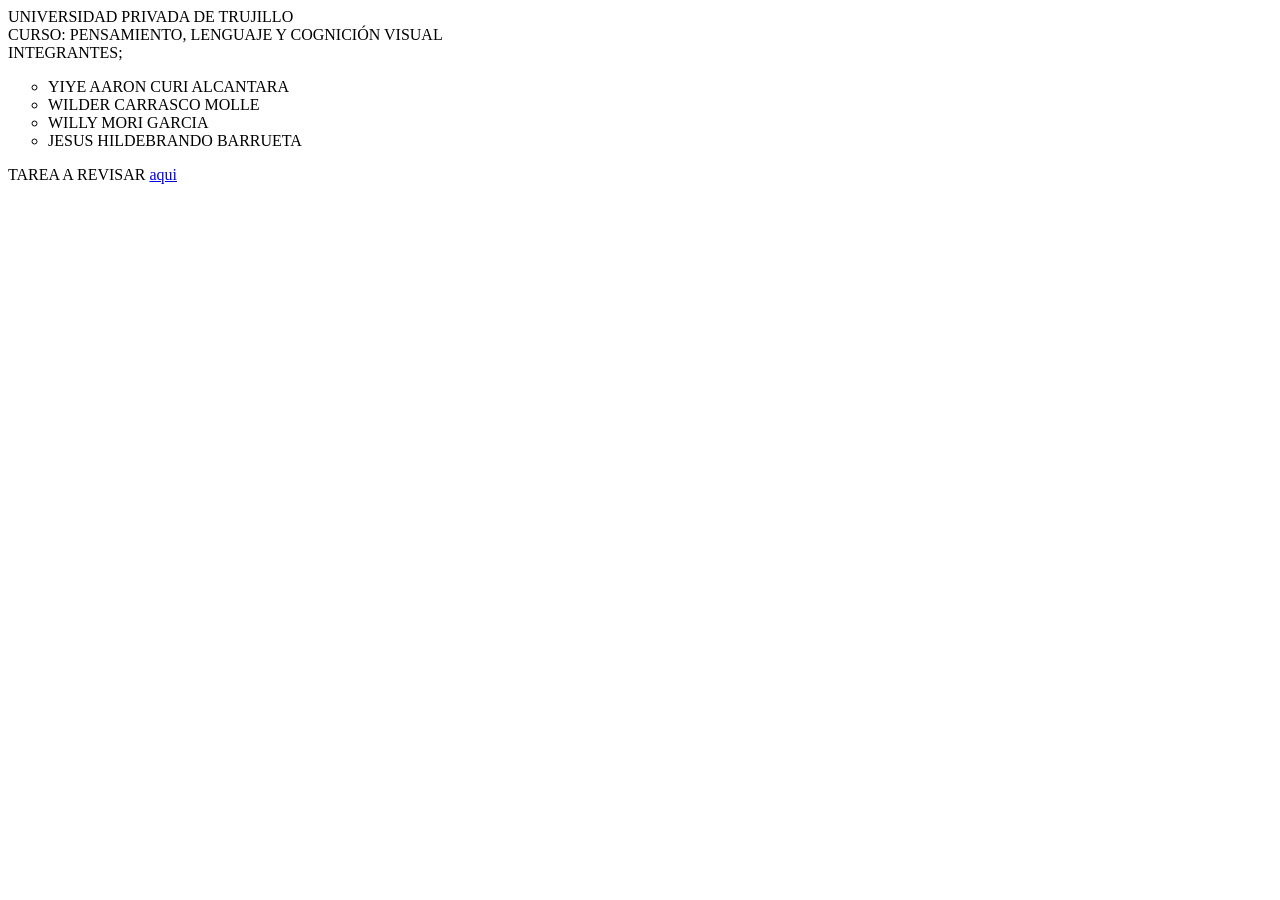
<file: index.htm>
<html>
  <head><title>MIS ARCHIVOS</title></head>
  <body>
    UNIVERSIDAD PRIVADA DE TRUJILLO<br>
    CURSO: PENSAMIENTO, LENGUAJE Y COGNICIÓN VISUAL<br>
    INTEGRANTES;<br>
    <ul type='circle'>
      <li>YIYE AARON CURI ALCANTARA</li>
      <li>WILDER CARRASCO MOLLE</li>
      <li>WILLY MORI GARCIA</li>
      <li>JESUS HILDEBRANDO BARRUETA</li>
    </ul>
    TAREA A REVISAR <a href="caso2_tabla_formulario_GRUPAL.htm">aqui</a>
  </body>
</html>
</file>
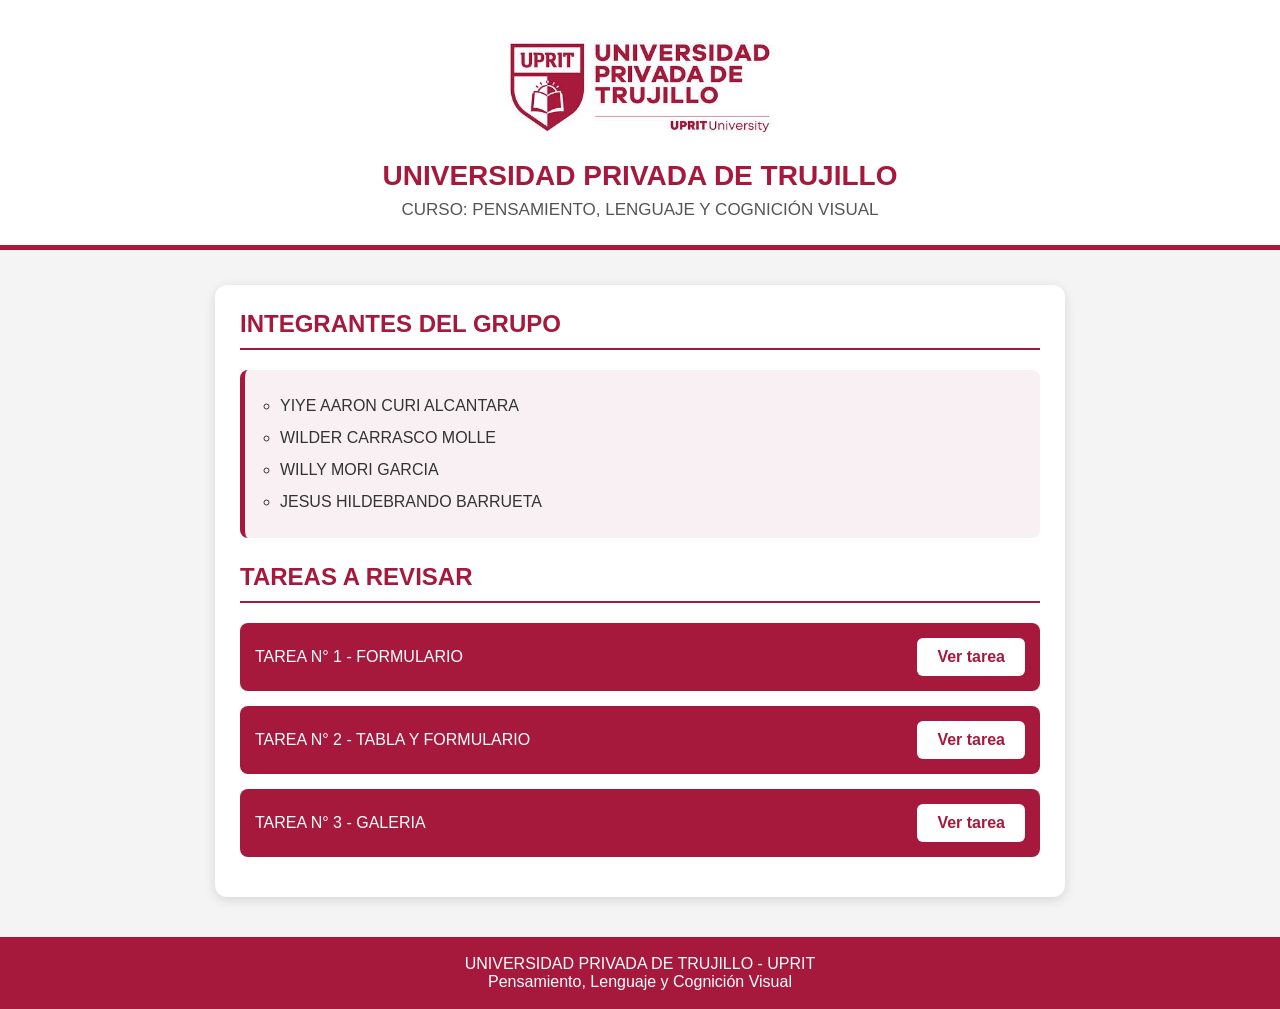
<file: index.html>
<!DOCTYPE html>
<html lang="es">
<head>
    <meta charset="UTF-8">
    <meta name="viewport" content="width=device-width, initial-scale=1.0">
    <title>Universidad Privada de Trujillo</title>

    <style>
        * {
            margin: 0;
            padding: 0;
            box-sizing: border-box;
        }

        body {
            font-family: Arial, sans-serif;
            background-color: #f4f4f4;
            color: #333;
        }

        header {
            background-color: white;
            text-align: center;
            padding: 25px;
            border-bottom: 5px solid #a6193c;
        }

        .logo {
            width: 350px;
            max-width: 90%;
            height: auto;
            margin-bottom: 15px;
        }

        header h1 {
            color: #a6193c;
            font-size: 28px;
            margin-bottom: 8px;
        }

        header p {
            color: #555;
            font-size: 17px;
        }

        .contenedor {
            max-width: 850px;
            margin: 35px auto;
            padding: 25px;
            background-color: white;
            border-radius: 12px;
            box-shadow: 0 3px 12px rgba(0,0,0,0.12);
        }

        h2 {
            color: #a6193c;
            border-bottom: 2px solid #a6193c;
            padding-bottom: 10px;
            margin-bottom: 20px;
        }

        .integrantes {
            background-color: #f9f0f3;
            padding: 20px 35px;
            border-left: 5px solid #a6193c;
            border-radius: 8px;
            margin-bottom: 25px;
        }

        .integrantes ul {
            line-height: 2;
        }

        .tareas {
            margin-top: 20px;
        }

        .tarea {
            background-color: #a6193c;
            color: white;
            padding: 15px;
            margin-bottom: 15px;
            border-radius: 8px;
            display: flex;
            justify-content: space-between;
            align-items: center;
            gap: 10px;
        }

        .tarea a {
            background-color: white;
            color: #a6193c;
            text-decoration: none;
            padding: 10px 20px;
            border-radius: 6px;
            font-weight: bold;
        }

        .tarea a:hover {
            background-color: #eeeeee;
        }

        footer {
            background-color: #a6193c;
            color: white;
            text-align: center;
            padding: 18px;
            margin-top: 40px;
        }

        @media (max-width: 600px) {
            .tarea {
                flex-direction: column;
                text-align: center;
            }

            header h1 {
                font-size: 22px;
            }
        }
    </style>
</head>
<body>
    <header>
        <img src="logo-uprit.png" alt="Logo Universidad Privada de Trujillo" class="logo">
        <h1>UNIVERSIDAD PRIVADA DE TRUJILLO</h1>
        <p>CURSO: PENSAMIENTO, LENGUAJE Y COGNICIÓN VISUAL</p>
    </header>

    <div class="contenedor">

        <h2>INTEGRANTES DEL GRUPO</h2>

        <div class="integrantes">
            <ul type="circle">
                <li>YIYE AARON CURI ALCANTARA</li>
                <li>WILDER CARRASCO MOLLE</li>
                <li>WILLY MORI GARCIA</li>
                <li>JESUS HILDEBRANDO BARRUETA</li>
            </ul>
        </div>

        <h2>TAREAS A REVISAR</h2>

        <div class="tareas">

            <div class="tarea">
                <span>TAREA N° 1 - FORMULARIO</span>
                <a href="caso1_formularioGRUPAL.html">Ver tarea</a>
            </div>

            <div class="tarea">
                <span>TAREA N° 2 - TABLA Y FORMULARIO</span>
                <a href="caso2_tabla_formulario_GRUPAL.html">Ver tarea</a>
            </div>
            <div class="tarea">
                <span>TAREA N° 3 - GALERIA</span>
                <a href="galeria.html">Ver tarea</a>
            </div>
        </div>

    </div>

    <footer>
        UNIVERSIDAD PRIVADA DE TRUJILLO - UPRIT
        <br>
        Pensamiento, Lenguaje y Cognición Visual
    </footer>

</body>
</html>
</file>
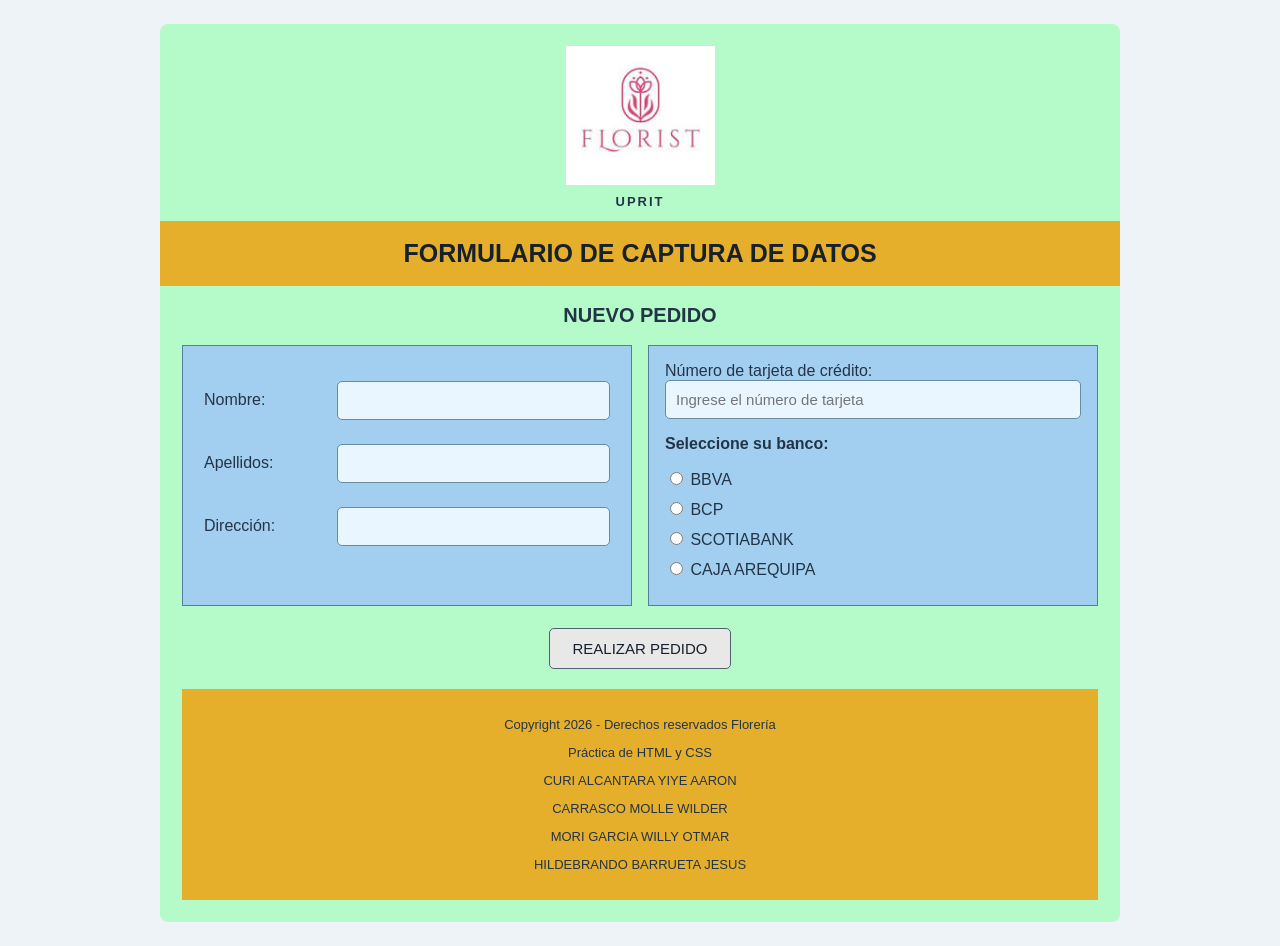
<file: caso1_formularioGRUPAL.html>
<!DOCTYPE html>
<html lang="es">
<head>
<meta charset="UTF-8">
<meta name="viewport" content="width=device-width, initial-scale=1.0">
<title>Formulario de pedido - Florería</title>
<link rel="stylesheet" href="estilos.css">
</head>
<body>
<main class="contenedor">
  <div class="contenedor-logo">
  	<img src="logo.png" width="149" height"200">
    <div class="nombre-marca">UPRIT</div>
  </div>

  <h1>FORMULARIO DE CAPTURA DE DATOS</h1>
  <h2>NUEVO PEDIDO</h2>

  <form id="formPedido">
    <div class="formulario-columnas">
      <section class="cuadro-azul">
        <table>
          <tr>
            <td><label for="txtnombre">Nombre:</label></td>
            <td><input class="dato" type="text" id="txtnombre" name="nombre" required></td>
          </tr>
          <tr>
            <td><label for="apellidos">Apellidos:</label></td>
            <td><input class="dato" type="text" id="apellidos" name="apellidos" required></td>
          </tr>
          <tr>
            <td><label for="direccion">Dirección:</label></td>
            <td><input class="dato" type="text" id="direccion" name="direccion" required></td>
          </tr>
        </table>
      </section>

      <section class="cuadro-azul">
        <label for="tarjeta">Número de tarjeta de crédito:</label>
        <input class="dato" type="text" id="tarjeta" name="tarjeta"
               inputmode="numeric" maxlength="19" placeholder="Ingrese el número de tarjeta" required>
        <p><strong>Seleccione su banco:</strong></p>
        <div class="opciones-banco">
          <label><input type="radio" name="banco" value="BBVA" required> BBVA</label>
          <label><input type="radio" name="banco" value="BCP"> BCP</label>
          <label><input type="radio" name="banco" value="SCOTIABANK"> SCOTIABANK</label>
          <label><input type="radio" name="banco" value="Caja Arequqipa"> CAJA AREQUIPA</label>
        </div>
      </section>
    </div>
    <div class="contenedor-enviar">
      <input type="submit" value="REALIZAR PEDIDO">
    </div>
  </form>

  <footer class="pie">
    <p>Copyright 2026 - Derechos reservados Florería</p>
    <p>Práctica de HTML y CSS</p>
    <p>CURI ALCANTARA YIYE AARON</p>
    <p>CARRASCO MOLLE WILDER</p>
    <p>MORI GARCIA WILLY OTMAR</p>
    <p>HILDEBRANDO BARRUETA JESUS</p>
  </footer>
</main>
<script>
document.getElementById("formPedido").addEventListener("submit", function(event) {
  event.preventDefault();
  alert("Formulario validado. Este ejemplo es demostrativo: no procesa pagos reales.");
});
</script>
</body>
</html>
</file>
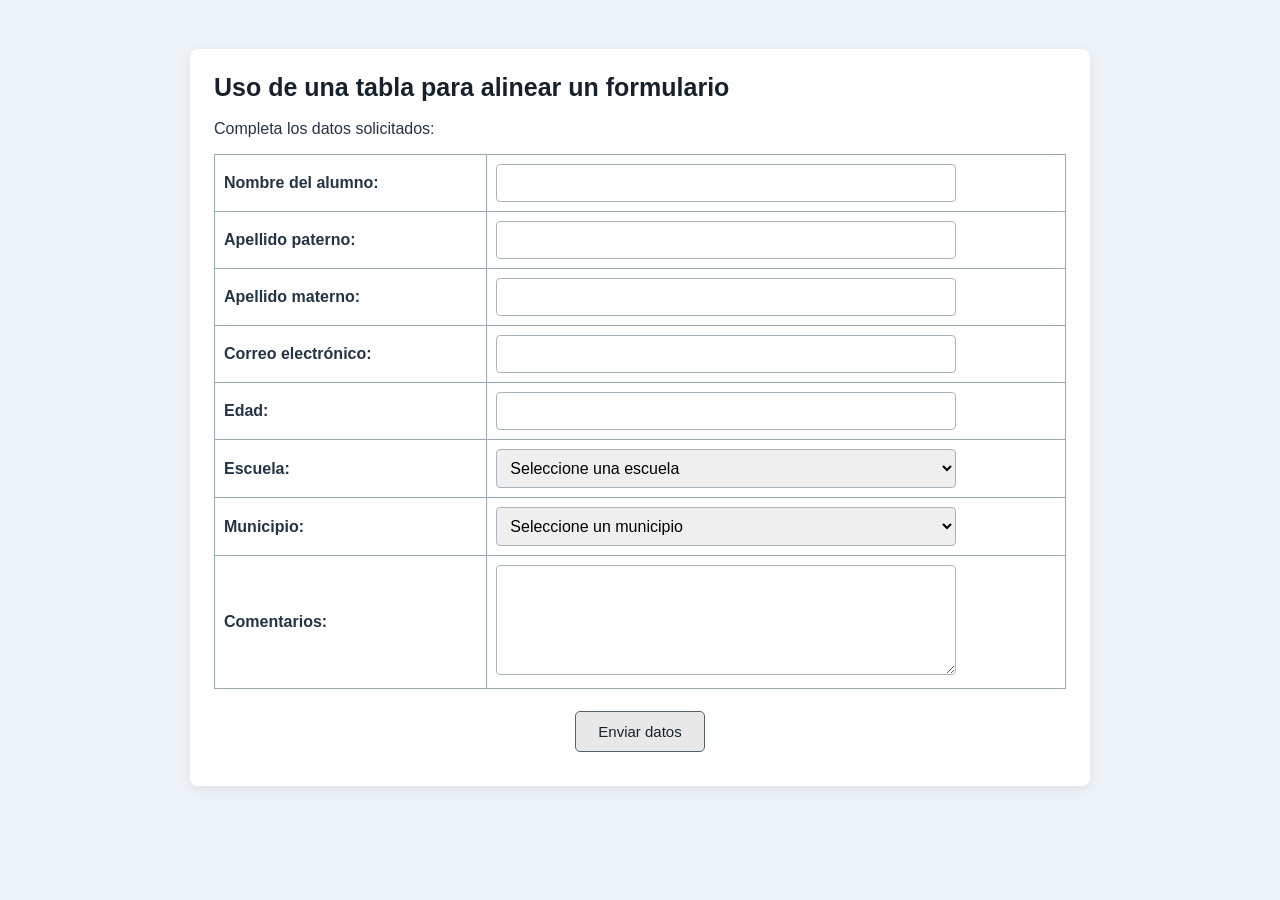
<file: caso2_tabla_formulario_GRUPAL.html>
<!DOCTYPE html>
<html lang="es">
<head>
<meta charset="UTF-8">
<meta name="viewport" content="width=device-width, initial-scale=1.0">
<title>Formulario combinado con tabla HTML</title>
<link rel="stylesheet" href="estilos.css">
</head>
<body>
<main class="panel">
  <h1>Uso de una tabla para alinear un formulario</h1>
  <p>Completa los datos solicitados:</p>
  <form id="formAlumno">
    <table class="tabla-formulario">
      <tr>
        <td><label for="nombreAlumno">Nombre del alumno:</label></td>
        <td><input type="text" id="nombreAlumno" name="nombre" required></td>
      </tr>
      <tr>
        <td><label for="paterno">Apellido paterno:</label></td>
        <td><input type="text" id="paterno" name="apellido_paterno" required></td>
      </tr>
      <tr>
        <td><label for="materno">Apellido materno:</label></td>
        <td><input type="text" id="materno" name="apellido_materno"></td>
      </tr>
      <tr>
        <td><label for="correo">Correo electrónico:</label></td>
        <td><input type="email" id="correo" name="correo" required></td>
      </tr>
      <tr>
        <td><label for="edad">Edad:</label></td>
        <td><input type="number" id="edad" name="edad" min="1" max="120" required></td>
      </tr>
      <tr>
        <td><label for="escuela">Escuela:</label></td>
        <td>
          <select id="escuela" name="escuela" required>
            <option value="">Seleccione una escuela</option>
            <option value="1562">N° 1562</option>
            <option value="MR">Monte Rico</option>
            <option value="GP">Gonzales Prada</option>
          </select>
        </td>
      </tr>
      <tr>
        <td><label for="municipio">Municipio:</label></td>
        <td>
          <select id="municipio" name="municipio" required>
            <option value="">Seleccione un municipio</option>
            <option value="La Molina">La Molina</option>
            <option value="Lima">Lima</option>
            <option value="santa Anita">Santa Anita</option>
            <option value="Ate">Ate</option>
          </select>
        </td>
      </tr>
      <tr>
        <td><label for="comentarios">Comentarios:</label></td>
        <td><textarea id="comentarios" name="comentarios" rows="5"></textarea></td>
      </tr>
    </table>
    <div class="contenedor-enviar">
      <button type="submit">Enviar datos</button>
    </div>
  </form>
</main>
<script>
document.getElementById("formAlumno").addEventListener("submit", function(event) {
  event.preventDefault();
  alert("Los datos se validaron correctamente. Para almacenarlos se necesita conectar el formulario a un servidor.");
});
</script>
</body>
</html>
</file>
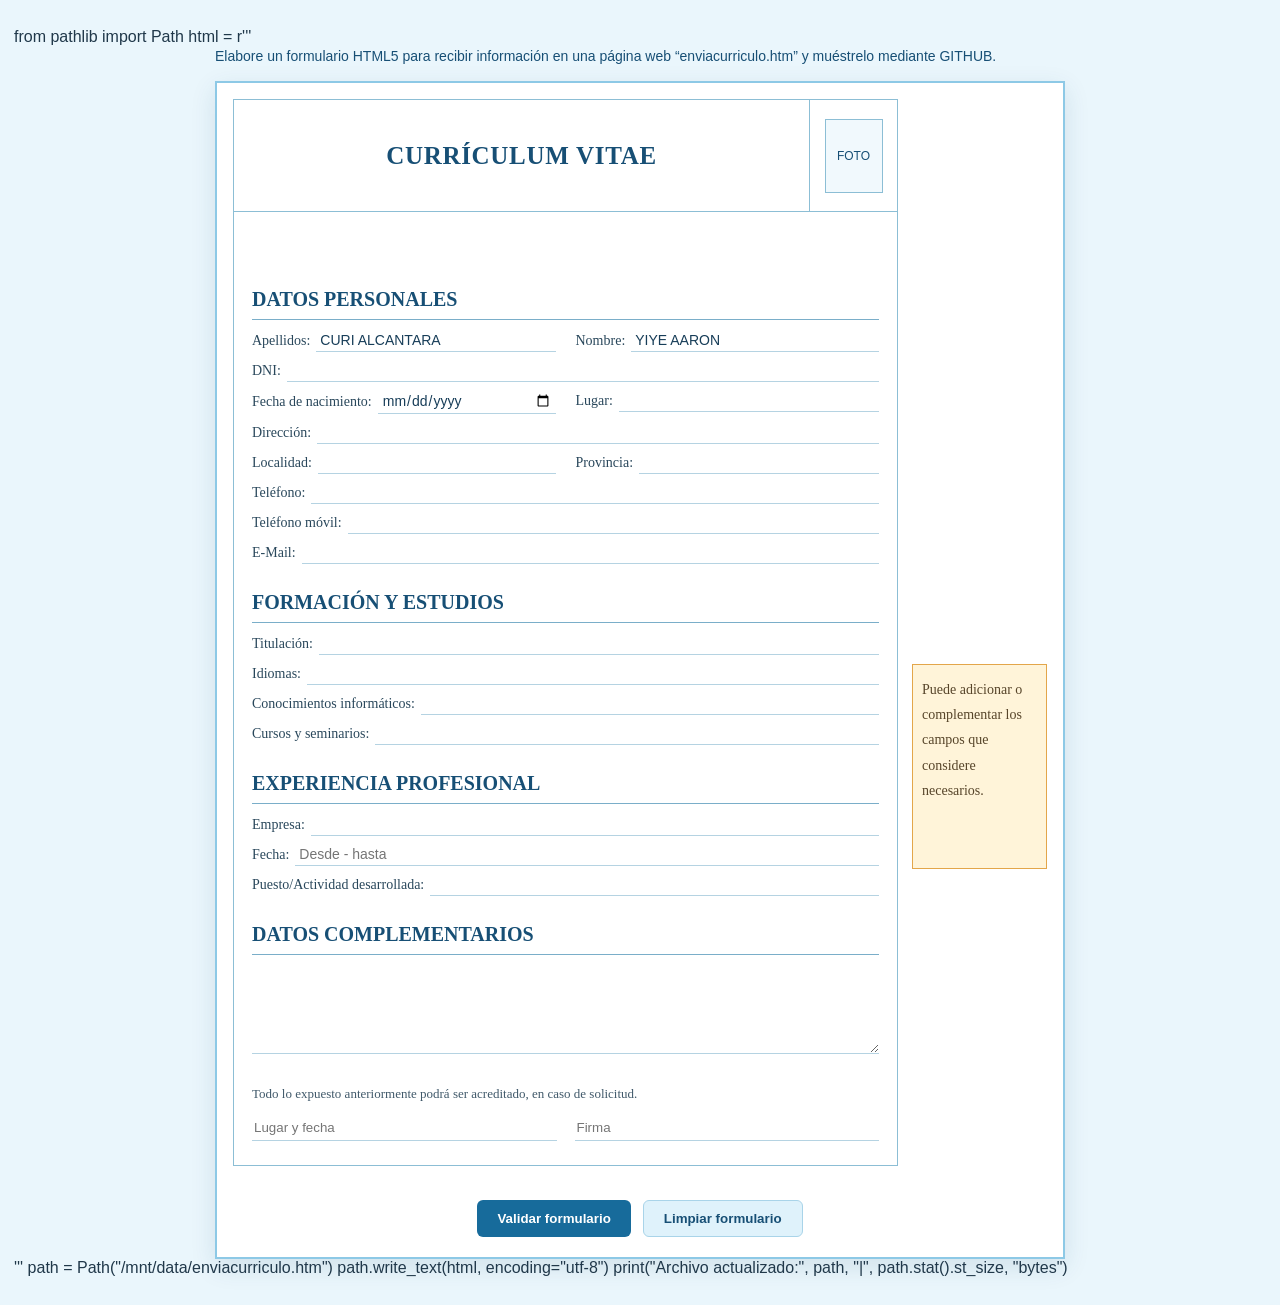
<file: curriculo.html>
from pathlib import Path

html = r'''<!DOCTYPE html>
<html lang="es">
<head>
<meta charset="UTF-8">
<meta name="viewport" content="width=device-width, initial-scale=1.0">
<title>Currículum Vitae - Yiye Aaron Curi Alcantara</title>
<style>
    * { box-sizing: border-box; }
    body {
        margin: 0;
        padding: 28px 14px;
        background: #eaf6fc;
        color: #20384a;
        font-family: Arial, Helvetica, sans-serif;
    }
    .pagina {
        width: 100%;
        max-width: 850px;
        margin: 0 auto;
        padding: 16px;
        background: #fff;
        border: 2px solid #8dc9e6;
        box-shadow: 0 8px 24px rgba(22, 73, 104, .12);
    }
    .titulo-pagina {
        margin: 0 auto 14px;
        max-width: 850px;
        color: #174f75;
        font-size: 14px;
        line-height: 1.5;
    }
    .distribucion {
        display: grid;
        grid-template-columns: minmax(0, 1fr) 135px;
        gap: 14px;
        align-items: start;
    }
    .formulario {
        border: 1px solid #8cbed5;
        min-width: 0;
        background: #fff;
    }
    .cabecera {
        min-height: 112px;
        display: grid;
        grid-template-columns: 1fr 88px;
        border-bottom: 1px solid #8cbed5;
    }
    .cabecera h1 {
        align-self: center;
        justify-self: center;
        margin: 0;
        color: #174f75;
        font-family: Georgia, "Times New Roman", serif;
        font-size: 25px;
        letter-spacing: .7px;
        text-align: center;
    }
    .foto {
        border-left: 1px solid #8cbed5;
        display: flex;
        justify-content: center;
        align-items: center;
        padding: 12px;
    }
    .foto label {
        width: 58px;
        height: 74px;
        border: 1px solid #8cbed5;
        background: #f1f9fd;
        display: flex;
        justify-content: center;
        align-items: center;
        text-align: center;
        color: #174f75;
        font-size: 12px;
        cursor: pointer;
        overflow: hidden;
    }
    .foto input { display: none; }
    .foto img {
        width: 100%;
        height: 100%;
        object-fit: cover;
    }
    .contenido { padding: 76px 18px 24px; }
    .seccion { margin-bottom: 27px; }
    .seccion h2 {
        margin: 0 0 9px;
        padding-bottom: 8px;
        border-bottom: 1px solid #7aaec9;
        color: #174f75;
        font-family: Georgia, "Times New Roman", serif;
        font-size: 20px;
        font-weight: 600;
    }
    .campos {
        display: grid;
        grid-template-columns: 1fr 1fr;
        column-gap: 20px;
        row-gap: 7px;
    }
    .campo {
        display: flex;
        align-items: baseline;
        gap: 6px;
        min-width: 0;
        min-height: 22px;
    }
    .campo label {
        flex: 0 0 auto;
        color: #29475b;
        font-family: Georgia, "Times New Roman", serif;
        font-size: 14px;
    }
    .campo input, .campo textarea {
        width: 100%;
        min-width: 0;
        padding: 3px 4px;
        border: 0;
        border-bottom: 1px solid #b5d3e2;
        border-radius: 0;
        outline: none;
        color: #173d58;
        background: transparent;
        font: 14px Arial, sans-serif;
    }
    .campo input:focus, .campo textarea:focus {
        border-bottom: 2px solid #36a6d8;
        background: #f4fbff;
    }
    .ancho { grid-column: 1 / -1; }
    .experiencia .campos { grid-template-columns: 1fr; }
    .complementarios textarea {
        width: 100%;
        min-height: 90px;
        padding: 7px;
        border: 0;
        border-bottom: 1px solid #b5d3e2;
        outline: none;
        resize: vertical;
        font: 14px Arial, sans-serif;
    }
    .declaracion {
        margin-top: 30px;
        color: #40596a;
        font-family: Georgia, "Times New Roman", serif;
        font-size: 13px;
        line-height: 1.6;
    }
    .firma {
        display: flex;
        gap: 18px;
        margin-top: 10px;
    }
    .firma input {
        width: 50%;
        border: 0;
        border-bottom: 1px solid #b5d3e2;
        padding: 5px 2px;
        outline: none;
    }
    .nota {
        margin-top: 565px;
        padding: 12px 9px;
        min-height: 205px;
        border: 1px solid #e3a64a;
        background: #fff4d9;
        color: #57452a;
        font-family: Georgia, "Times New Roman", serif;
        font-size: 14px;
        line-height: 1.8;
    }
    .botones {
        display: flex;
        justify-content: center;
        gap: 12px;
        margin: 18px auto 4px;
    }
    button {
        padding: 10px 20px;
        border: 0;
        border-radius: 6px;
        cursor: pointer;
        font-weight: bold;
    }
    .enviar { color: white; background: #176b9b; }
    .limpiar { color: #174f75; background: #dff2fb; border: 1px solid #a9d4e9; }
    .aviso {
        display: none;
        margin-top: 12px;
        padding: 10px;
        color: #174f75;
        background: #eaf7fd;
        border: 1px solid #9bcde4;
        font-size: 13px;
    }
    @media (max-width: 650px) {
        body { padding: 10px 6px; }
        .pagina { padding: 8px; }
        .distribucion { grid-template-columns: 1fr; }
        .nota { margin-top: 0; min-height: 0; }
        .contenido { padding: 35px 12px 20px; }
        .campos { grid-template-columns: 1fr; }
        .ancho { grid-column: auto; }
        .cabecera h1 { font-size: 19px; }
        .seccion h2 { font-size: 18px; }
        .botones { flex-direction: column; }
    }
    @media print {
        body { padding: 0; background: white; }
        .pagina { max-width: none; border: 0; box-shadow: none; }
        .botones, .aviso { display: none !important; }
    }
</style>
</head>
<body>

<p class="titulo-pagina">
    Elabore un formulario HTML5 para recibir información en una página web
    “enviacurriculo.htm” y muéstrelo mediante GITHUB.
</p>

<main class="pagina">
    <div class="distribucion">
        <form class="formulario" id="formularioCV">
            <header class="cabecera">
                <h1>CURRÍCULUM VITAE</h1>
                <div class="foto">
                    <label for="foto" id="vistaFoto">FOTO</label>
                    <input type="file" id="foto" accept="image/*">
                </div>
            </header>

            <div class="contenido">
                <section class="seccion">
                    <h2>DATOS PERSONALES</h2>
                    <div class="campos">
                        <div class="campo">
                            <label for="apellidos">Apellidos:</label>
                            <input id="apellidos" name="apellidos" value="CURI ALCANTARA" required>
                        </div>
                        <div class="campo">
                            <label for="nombres">Nombre:</label>
                            <input id="nombres" name="nombres" value="YIYE AARON" required>
                        </div>
                        <div class="campo ancho">
                            <label for="dni">DNI:</label>
                            <input id="dni" name="dni" inputmode="numeric" pattern="[0-9]{8}" maxlength="8">
                        </div>
                        <div class="campo">
                            <label for="fecha">Fecha de nacimiento:</label>
                            <input id="fecha" name="fecha" type="date">
                        </div>
                        <div class="campo">
                            <label for="lugar">Lugar:</label>
                            <input id="lugar" name="lugar">
                        </div>
                        <div class="campo ancho">
                            <label for="direccion">Dirección:</label>
                            <input id="direccion" name="direccion">
                        </div>
                        <div class="campo">
                            <label for="localidad">Localidad:</label>
                            <input id="localidad" name="localidad">
                        </div>
                        <div class="campo">
                            <label for="provincia">Provincia:</label>
                            <input id="provincia" name="provincia">
                        </div>
                        <div class="campo ancho">
                            <label for="telefono">Teléfono:</label>
                            <input id="telefono" name="telefono" type="tel">
                        </div>
                        <div class="campo ancho">
                            <label for="movil">Teléfono móvil:</label>
                            <input id="movil" name="movil" type="tel">
                        </div>
                        <div class="campo ancho">
                            <label for="email">E-Mail:</label>
                            <input id="email" name="email" type="email">
                        </div>
                    </div>
                </section>

                <section class="seccion">
                    <h2>FORMACIÓN Y ESTUDIOS</h2>
                    <div class="campos">
                        <div class="campo ancho">
                            <label for="titulacion">Titulación:</label>
                            <input id="titulacion" name="titulacion">
                        </div>
                        <div class="campo ancho">
                            <label for="idiomas">Idiomas:</label>
                            <input id="idiomas" name="idiomas">
                        </div>
                        <div class="campo ancho">
                            <label for="informatica">Conocimientos informáticos:</label>
                            <input id="informatica" name="informatica">
                        </div>
                        <div class="campo ancho">
                            <label for="cursos">Cursos y seminarios:</label>
                            <input id="cursos" name="cursos">
                        </div>
                    </div>
                </section>

                <section class="seccion experiencia">
                    <h2>EXPERIENCIA PROFESIONAL</h2>
                    <div class="campos">
                        <div class="campo">
                            <label for="empresa">Empresa:</label>
                            <input id="empresa" name="empresa">
                        </div>
                        <div class="campo">
                            <label for="periodo">Fecha:</label>
                            <input id="periodo" name="periodo" placeholder="Desde - hasta">
                        </div>
                        <div class="campo">
                            <label for="puesto">Puesto/Actividad desarrollada:</label>
                            <input id="puesto" name="puesto">
                        </div>
                    </div>
                </section>

                <section class="seccion complementarios">
                    <h2>DATOS COMPLEMENTARIOS</h2>
                    <textarea id="complementarios" name="complementarios"
                              aria-label="Datos complementarios"></textarea>
                </section>

                <div class="declaracion">
                    Todo lo expuesto anteriormente podrá ser acreditado, en caso de solicitud.
                    <div class="firma">
                        <input type="text" name="lugar_fecha" placeholder="Lugar y fecha">
                        <input type="text" name="firma" placeholder="Firma">
                    </div>
                </div>
            </div>
        </form>

        <aside class="nota">
            Puede adicionar o complementar los campos que considere necesarios.
        </aside>
    </div>

    <div class="botones">
        <button type="button" class="enviar" id="btnEnviar">Validar formulario</button>
        <button type="reset" class="limpiar" form="formularioCV">Limpiar formulario</button>
    </div>
    <div class="aviso" id="aviso" role="status"></div>
</main>

<script>
    const foto = document.getElementById("foto");
    const vistaFoto = document.getElementById("vistaFoto");
    const aviso = document.getElementById("aviso");
    const formulario = document.getElementById("formularioCV");

    foto.addEventListener("change", function () {
        const archivo = this.files[0];
        if (!archivo) return;
        if (!archivo.type.startsWith("image/")) {
            alert("Selecciona un archivo de imagen.");
            this.value = "";
            return;
        }
        const lector = new FileReader();
        lector.onload = function (e) {
            vistaFoto.innerHTML = "";
            const imagen = document.createElement("img");
            imagen.src = e.target.result;
            imagen.alt = "Fotografía seleccionada";
            vistaFoto.appendChild(imagen);
        };
        lector.readAsDataURL(archivo);
    });

    document.getElementById("btnEnviar").addEventListener("click", function () {
        if (!formulario.checkValidity()) {
            formulario.reportValidity();
            return;
        }
        aviso.style.display = "block";
        aviso.textContent = "Formulario revisado correctamente. Esta página es una demostración: para recibir y guardar los datos realmente se necesita conectar el formulario a un servidor o servicio de formularios.";
    });

    formulario.addEventListener("reset", function () {
        setTimeout(function () {
            vistaFoto.textContent = "FOTO";
            aviso.style.display = "none";
            aviso.textContent = "";
        }, 0);
    });
</script>
</body>
</html>
'''

path = Path("/mnt/data/enviacurriculo.htm")
path.write_text(html, encoding="utf-8")
print("Archivo actualizado:", path, "|", path.stat().st_size, "bytes")
</file>
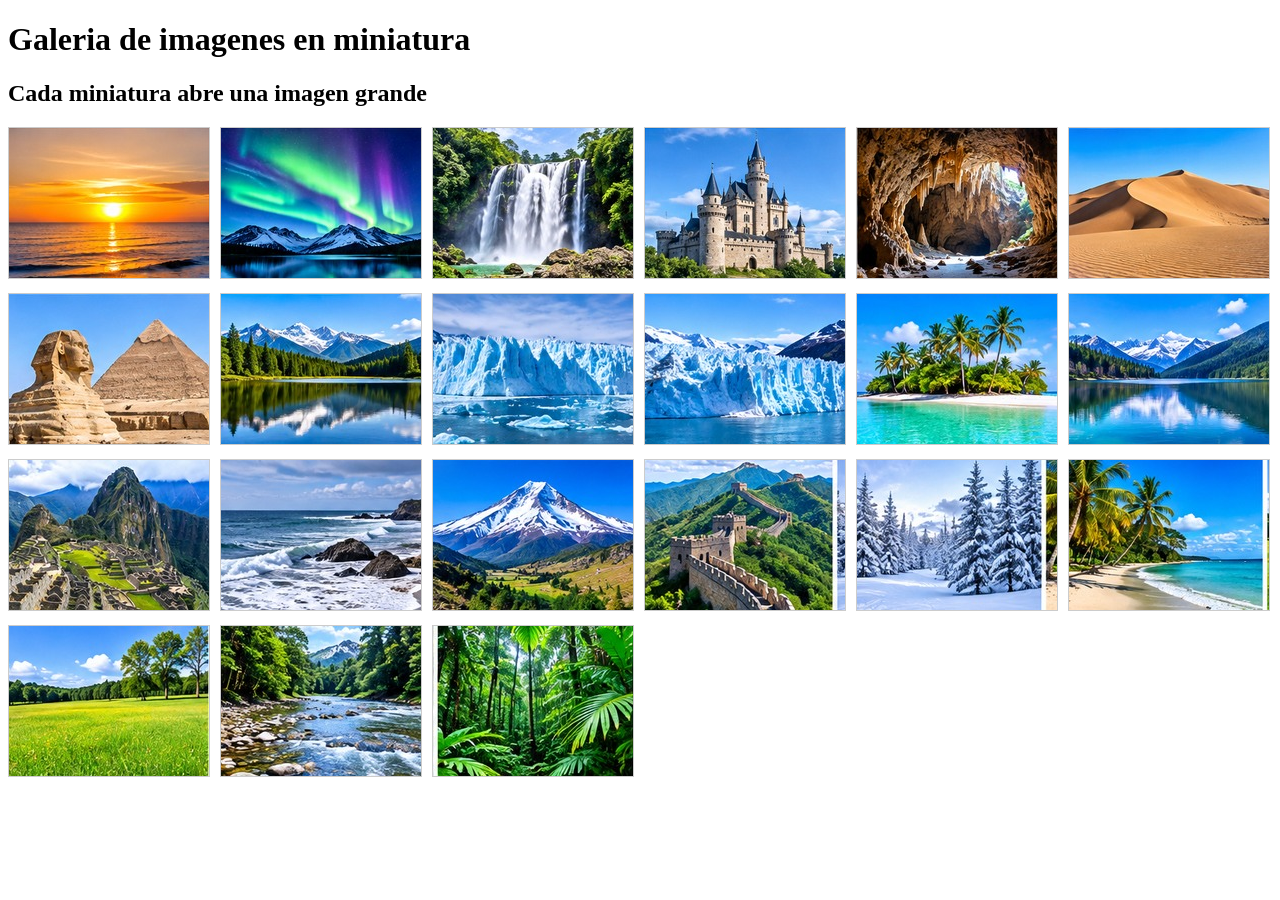
<file: galeria.html>
<!doctype html>
<html lang="es"><head>
        <meta charset="utf-8">
        
        <title>Galeria de imagenes en miniatura</title>
        <style>
            .galeria {
                display: flex;
                flex-wrap: wrap;
                gap: 10px;
            }
            .galeria img {
                border: 1px solid #ccc;
            }
        </style>
    </head>
    <body>
        <h1>Galeria de imagenes en miniatura</h1>
        <h2>Cada miniatura abre una imagen grande</h2>
        
        <div class="galeria">
            <a href="atardecer.jpg"><img src="atardecer.jpg" width="200" height="150" alt="Atardecer"></a>
            <a href="aurora.jpg"><img src="aurora.jpg" width="200" height="150" alt="Aurora"></a>
            <a href="cascada.jpg"><img src="cascada.jpg" width="200" height="150" alt="Cascada"></a>
            <a href="castillo.jpg"><img src="castillo.jpg" width="200" height="150" alt="Castillo"></a>
            <a href="cueva.jpg"><img src="cueva.jpg" width="200" height="150" alt="Cueva"></a>
            <a href="desierto.jpg"><img src="desierto.jpg" width="200" height="150" alt="Desierto"></a>
            <a href="esfinge.jpg"><img src="esfinge.jpg" width="200" height="150" alt="Esfinge"></a>
            <a href="espejo.jpg"><img src="espejo.jpg" width="200" height="150" alt="Espejo"></a>
            <a href="hielo.jpg"><img src="hielo.jpg" width="200" height="150" alt="Hielo"></a>
            <a href="hielo2.jpg"><img src="hielo2.jpg" width="200" height="150" alt="Hielo 2"></a>
            <a href="isla.jpg"><img src="isla.jpg" width="200" height="150" alt="Isla"></a>
            <a href="lago.jpg"><img src="lago.jpg" width="200" height="150" alt="Lago"></a>
            <a href="machu-picchu.jpg"><img src="machu-picchu.jpg" width="200" height="150" alt="Machu Picchu"></a>
            <a href="mar.jpg"><img src="mar.jpg" width="200" height="150" alt="Mar"></a>
            <a href="montana.jpg"><img src="montana.jpg" width="200" height="150" alt="Montana"></a>
            <a href="muralla.jpg"><img src="muralla.jpg" width="200" height="150" alt="Muralla"></a>
            <a href="nieve.jpg"><img src="nieve.jpg" width="200" height="150" alt="Nieve"></a>
            <a href="playa.jpg"><img src="playa.jpg" width="200" height="150" alt="Playa"></a>
            <a href="pradera.jpg"><img src="pradera.jpg" width="200" height="150" alt="Pradera"></a>
            <a href="rio.jpg"><img src="rio.jpg" width="200" height="150" alt="Rio"></a>
            <a href="selva.jpg"><img src="selva.jpg" width="200" height="150" alt="Selva"></a>
        </div>
    </body>
</html>
</file>
<file: estilos.css>
* { box-sizing: border-box; }
body {
    margin: 0;
    padding: 24px;
    font-family: Arial, Helvetica, sans-serif;
    color: #243447;
    background: #eef3f7;
}
.contenedor {
    width: min(960px, 100%);
    margin: 0 auto;
    padding: 22px;
    background-color: #b5fbca;
    border-radius: 8px;
}
.contenedor-logo {
    width: 150px;
    margin: 0 auto 12px;
    text-align: center;
}
.logo {
    width: 120px;
    height: 100px;
    margin: auto;
    display: grid;
    place-items: center;
    background: #f8d9dc;
    border-radius: 12px;
    font-size: 58px;
}
.nombre-marca { margin-top: 5px; font-size: 13px; font-weight: bold; letter-spacing: 2px; }
h1 {
    margin: 10px -22px;
    padding: 18px 10px;
    text-align: center;
    color: #17212b;
    background-color: #e6af2b;
    font-size: clamp(18px, 3vw, 25px);
}
h2 { text-align: center; margin: 18px 0; font-size: 20px; }
.formulario-columnas { display: flex; gap: 16px; }
.cuadro-azul {
    flex: 1;
    min-width: 0;
    min-height: 220px;
    padding: 16px;
    background-color: #a2cff0;
    border: 1px solid #537f9d;
}
.cuadro-azul table { width: 100%; border-spacing: 0 14px; }
.cuadro-azul td { padding: 5px; }
.cuadro-azul td:first-child { width: 32%; }
.dato {
    width: 100%;
    padding: 10px;
    border: 1px solid #668ba5;
    border-radius: 5px;
    background-color: #eaf6ff;
    font-size: 15px;
}
.opciones-banco { margin-top: 12px; }
.opciones-banco label { display: block; margin: 10px 0; }
.contenedor-enviar { text-align: center; margin: 22px 0 10px; }
.contenedor-enviar input, button, .boton {
    padding: 11px 22px;
    border: 1px solid #52616b;
    border-radius: 5px;
    background: #e8e8e8;
    color: #17212b;
    font-size: 15px;
    cursor: pointer;
}
.contenedor-enviar input:hover, button:hover, .boton:hover { background: #d3e7f5; }
.pie {
    margin-top: 20px;
    padding: 15px;
    text-align: center;
    background-color: #e6af2b;
    font-size: 13px;
}
.nota { text-align: center; font-size: 13px; color: #425466; }
.panel {
    max-width: 900px;
    margin: 25px auto;
    padding: 24px;
    background: white;
    border-radius: 8px;
    box-shadow: 0 3px 14px rgba(0,0,0,.08);
}
.panel h1 { margin: 0 0 18px; background: transparent; padding: 0; text-align: left; }
.tabla-formulario { width: 100%; border-collapse: collapse; }
.tabla-formulario td { border: 1px solid #9aa8b2; padding: 9px; }
.tabla-formulario td:first-child { width: 32%; font-weight: bold; }
.tabla-formulario input[type="text"],
.tabla-formulario input[type="email"],
.tabla-formulario input[type="number"],
.tabla-formulario select,
.tabla-formulario textarea {
    width: 100%;
    max-width: 460px;
    padding: 9px;
    border: 1px solid #aab4bc;
    border-radius: 4px;
    font: inherit;
}
.tabla-formulario textarea { min-height: 110px; resize: vertical; }
.galeria { display: grid; grid-template-columns: repeat(4, 1fr); gap: 12px; }
.galeria a { display: block; }
.galeria img {
    display: block;
    width: 100%;
    aspect-ratio: 4 / 3;
    object-fit: cover;
    border: 1px solid #ccc;
    border-radius: 5px;
    transition: transform .2s, box-shadow .2s;
}
.galeria img:hover { transform: scale(1.03); box-shadow: 0 4px 12px rgba(0,0,0,.2); }
.menu { display: flex; flex-wrap: wrap; gap: 12px; margin: 18px 0; }
.menu a { color: #155b86; font-weight: bold; }
@media (max-width: 680px) {
    body { padding: 10px; }
    .contenedor { padding: 14px; }
    .formulario-columnas { flex-direction: column; }
    .galeria { grid-template-columns: repeat(2, 1fr); }
    .tabla-formulario td { display: block; width: 100%; }
    .tabla-formulario tr { display: block; border: 1px solid #9aa8b2; margin-bottom: 8px; }
    .tabla-formulario td { border: 0; }
}
</file>
